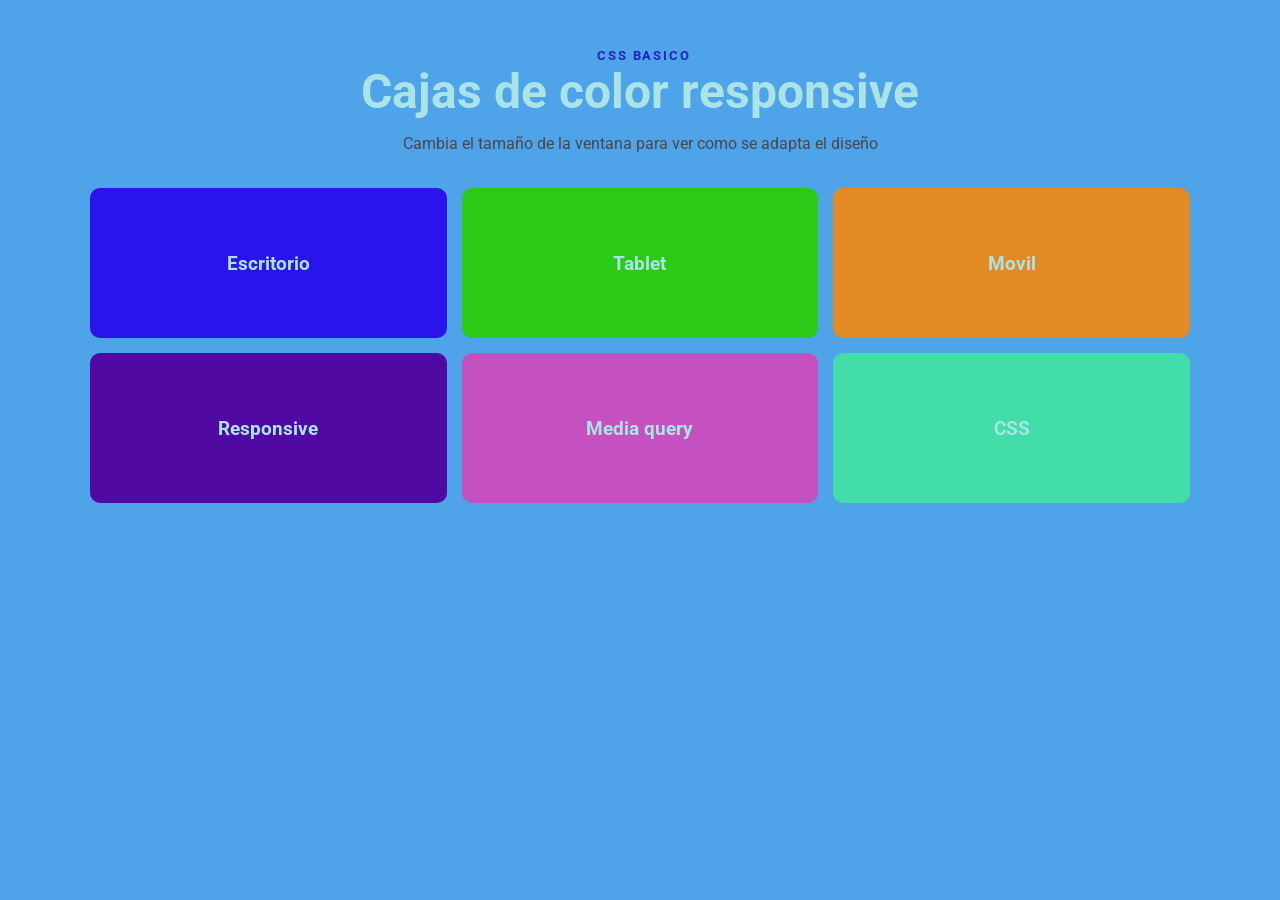
<file: index.html>
<!DOCTYPE html>
<html lang="es">
<head>
<meta charset="UTF-8">
<meta name="viewport" content="width=device-width, initial-scale=1.0">
<link href="https://fonts.googleapis.com/css2?family=Roboto" rel="stylesheet">
<link rel="stylesheet" href="style.css">
<title>Cajas responsive</title>
</head>
<body>
    <main class="contenedor">
<header class="encabezado">
    <p class="etiqueta">CSS basico</p>
    <h1>Cajas de color responsive</h1>
    <p class="descripcion">
    Cambia el tamaño  de la ventana para ver como se adapta el diseño
    </p>
</header> 
<section class="rejilla" aria-label="Ejemplo de cajas de colores">
<article class="caja caja-azul">Escritorio</article>
<article class="caja caja-verde">Tablet</article>
<article class="caja caja-naranja">Movil</article>
<article class="caja caja-morado">Responsive</article>
<article class="caja caja-rosado">Media query</article>
<article class="caja caja-turquesa">CSS</article>
</section>
</main>
</body>
</html>
</file>
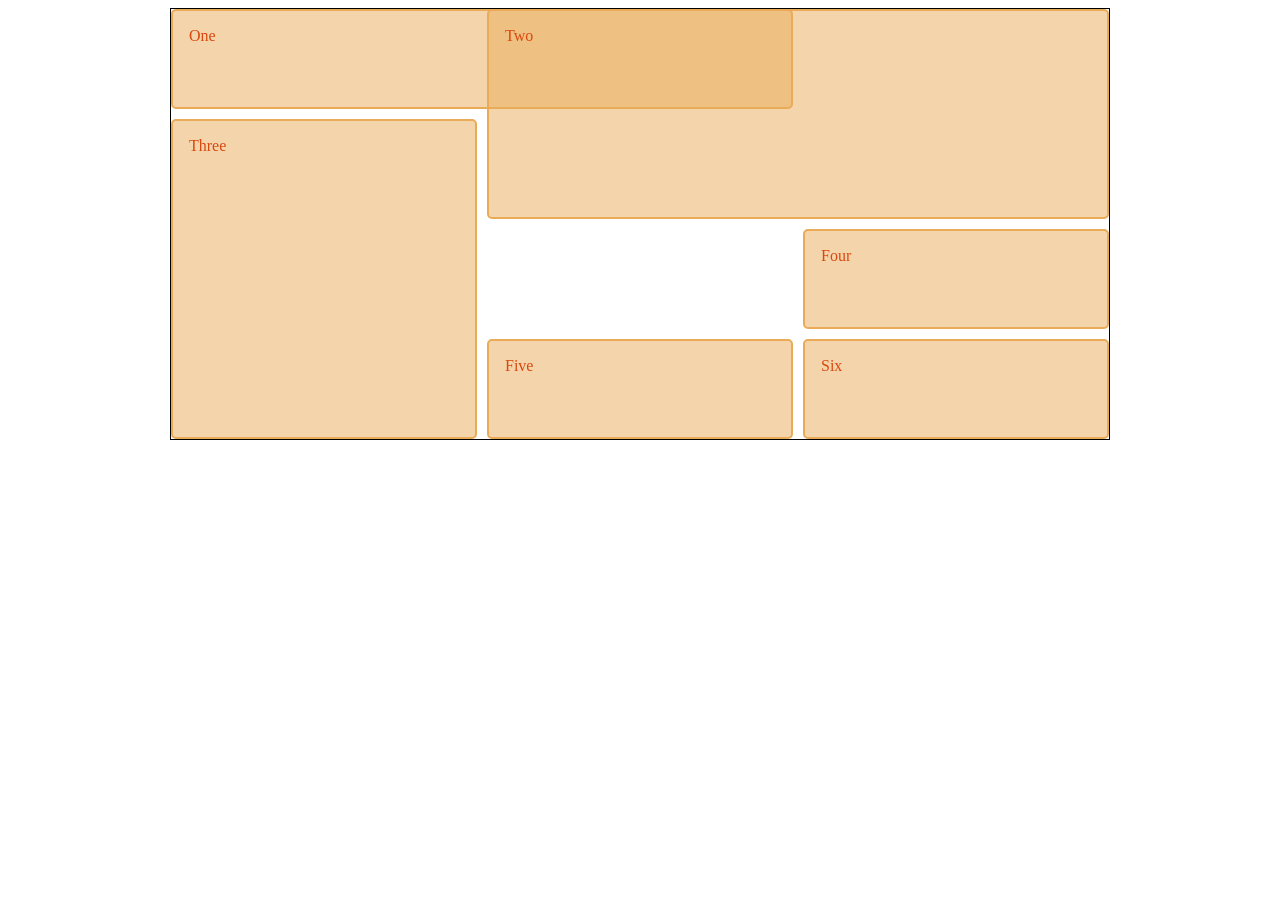
<file: auxiliar.html>
<!DOCTYPE html>
<html lang="es">
<head>
<meta charset="UTF-8">
<meta name="viewport" content="width=device-width, initial-scale=1.0">
<link href="https://fonts.googleapis.com/css2?family=Roboto" rel="stylesheet">
<link rel="stylesheet" href="astyle.css">
<title>Grid Layout</title>
</head>
<body>
<div class="wrapper">
  <div class="one">One</div>
  <div class="two">Two</div>
  <div class="three">Three</div>
  <div class="four">Four</div>
  <div class="five">Five</div>
  <div class="six">Six</div>
</div>
</body>
</html>
</file>
<file: style.css>
:root{
    --fondo: rgb(79, 163, 233);
    --texto: rgb(170, 228, 230);
    --espacio: 1rem;
}
* {
    box-sizing: border-box;
}
body{
    min-height: 100vh;
    margin: 0;
    background-color: var(--fondo);
    color: var(--texto);
    font-family: 'Roboto', Arial, sans-serif;
}
.contenedor{
    width: min(1100px, 92%);
    margin: 0 auto;
    padding: 3rem 0;
}
.encabezado {
    margin-bottom: 2rem;
    text-align: center;
}
.etiqueta {
margin: 0 0 0 .5rem;
color:rgb(37, 34, 194);
font-size: 0.8rem;
font-weight: bold;
letter-spacing: 0.12rem;
text-transform: uppercase;
}
h1{
    margin: 0;
    font-size: clamp(1.8rem,4vw,3rem);
}
.descripcion {
    margin: 0.75rem auto 0;
    color: rgb(72, 72, 77);
    line-height: 1.5;
}
.rejilla {
    display: grid;
    grid-template-columns: repeat(3, 1fr);
    grid-gap: 15px;
}
.caja{
display:grid;
place-items:center;
min-height: 150px;
font-weight: bold;
font-size: 1.2rem;
border-radius: 10px;
}
.caja-azul {
    background-color:rgb(42, 20, 235);
}
.caja-verde {
    background-color:rgb(43, 202, 22);
}
.caja-naranja {
    background-color:rgb(228, 138, 36);
}
.caja-morado {
    background-color:rgb(81, 9, 163);
}
.caja-rosado{
    background-color:rgb(197, 80, 191);
}
.caja-turquesa{
    background-color:rgb(67, 221, 170);
}
@media (max-width: 800px){
    .rejilla{
        grid-template-columns:repeat(2, 1fr);

    }

}
@media (max-width: 600px){
    .contenedor{
        padding: 2rem 0;
    }
    .rejilla {
        grid-template-columns:1fr;
    }
    .caja{
        min-height: 130px;
    }
}
</file>
<file: astyle.css>
.wrapper {
  display: grid;
  border:solid 1px;
  grid-template-columns: 200px 200px 200px;
}
* {
  box-sizing: border-box;
}
.wrapper {
  max-width: 940px;
  margin: 0 auto;
}

.wrapper > div {
  border: 2px solid rgb(233, 171, 88);
  border-radius: 5px;
  background-color: rgba(233, 171, 88, 0.5);
  padding: 1em;
  color: #d9480f;
}
.wrapper {
  display: grid;
  grid-template-columns: repeat(3, 1fr);
  grid-gap: 10px;
  grid-auto-rows: minmax(100px, auto);
}
.one {
  grid-column: 1 / 3;
  grid-row: 1;
}
.two {
  grid-column: 2 / 4;
  grid-row: 1 / 3;
}
.three {
  grid-column: 1;
  grid-row: 2 / 5;
}
.four {
  grid-column: 3;
  grid-row: 3;
}
.five {
  grid-column: 2;
  grid-row: 4;
}
.six {
  grid-column: 3;
  grid-row: 4;
}
</file>
